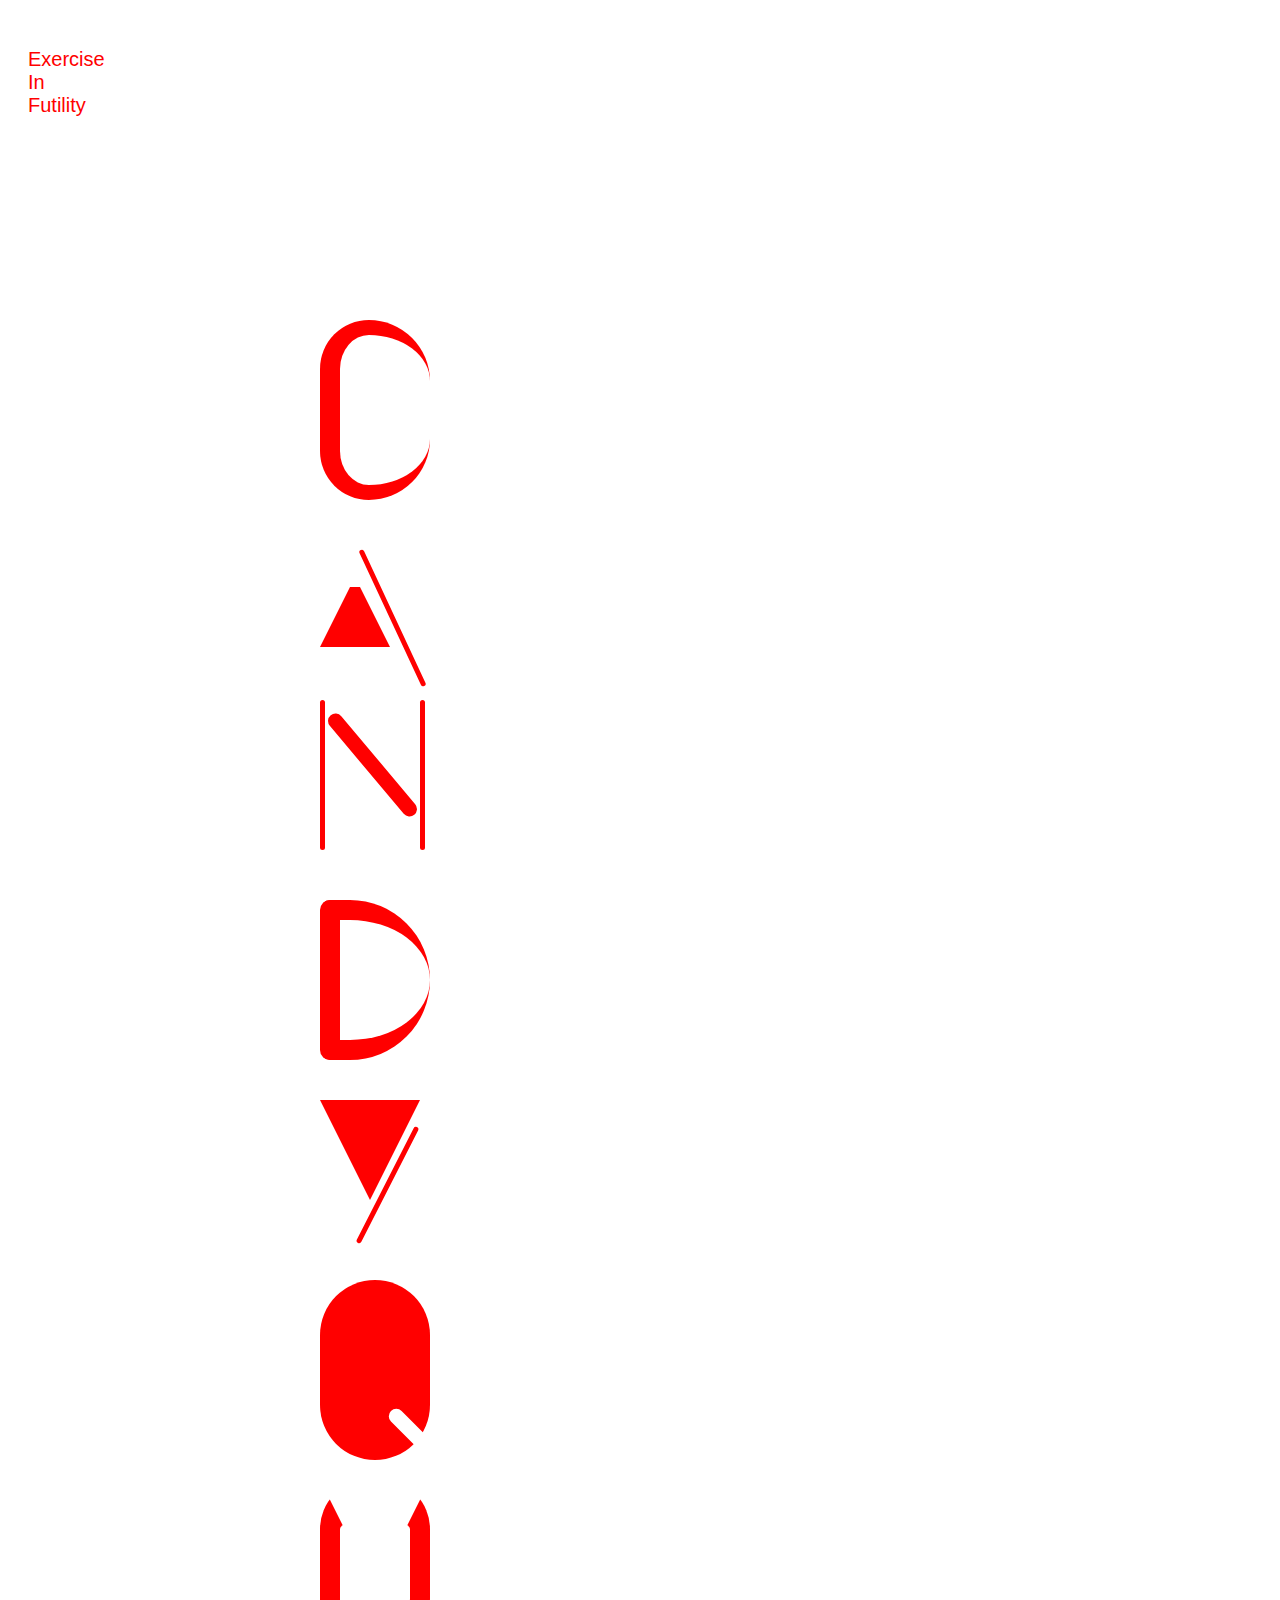
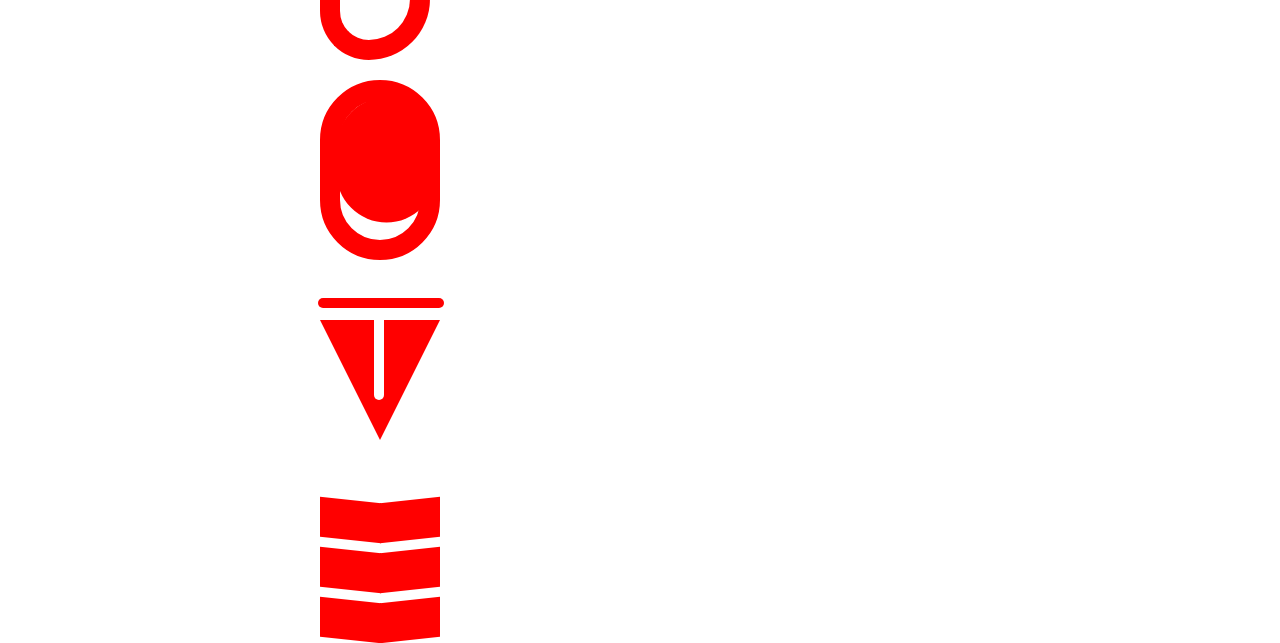
<file: candy.html>
<!DOCTYPE html>
<html lang="en">
    <head>
        <meta charset="utf-8"> 
       	<meta name="viewport" content="width=device-width, initial-scale=1">
       	<link rel="stylesheet" type="text/css" href="candy.css">
        <title>10 letters</title>
    </head>
    <body>
        <div class="#grad"> 
    	<!-- text -->
    	<div id="text">
    		<p>
    			Exercise<br />
    			In<br />
    			Futility<br />
    		</p>
    	</div>

    	<!-- shape -->
    	<div id="shape">
    		<div class="q"></div>
            <div class="q2"></div>
            <div class="rectangle"></div>
            <div class="y"></div>
            <div class="y2"></div>
            <div class="o"></div>
            <div class="o2"></div>
            <div class="a"></div>
            <div class="a2 inline"></div>
            <div class="rectn1"></div>
            <div class="rectn2"></div>
            <div class="rectn3"></div>
            <div class="d"></div>
            <div class="c"></div>
            <div class="u"></div>
            <div class="t"></div>
            <div class="t2"></div>
            <div class="t3"></div>
            <div class="e"></div>
            <div class="e2"></div>
            <div class="e3"></div>

    	</div>

    </body>
</html>
</file>
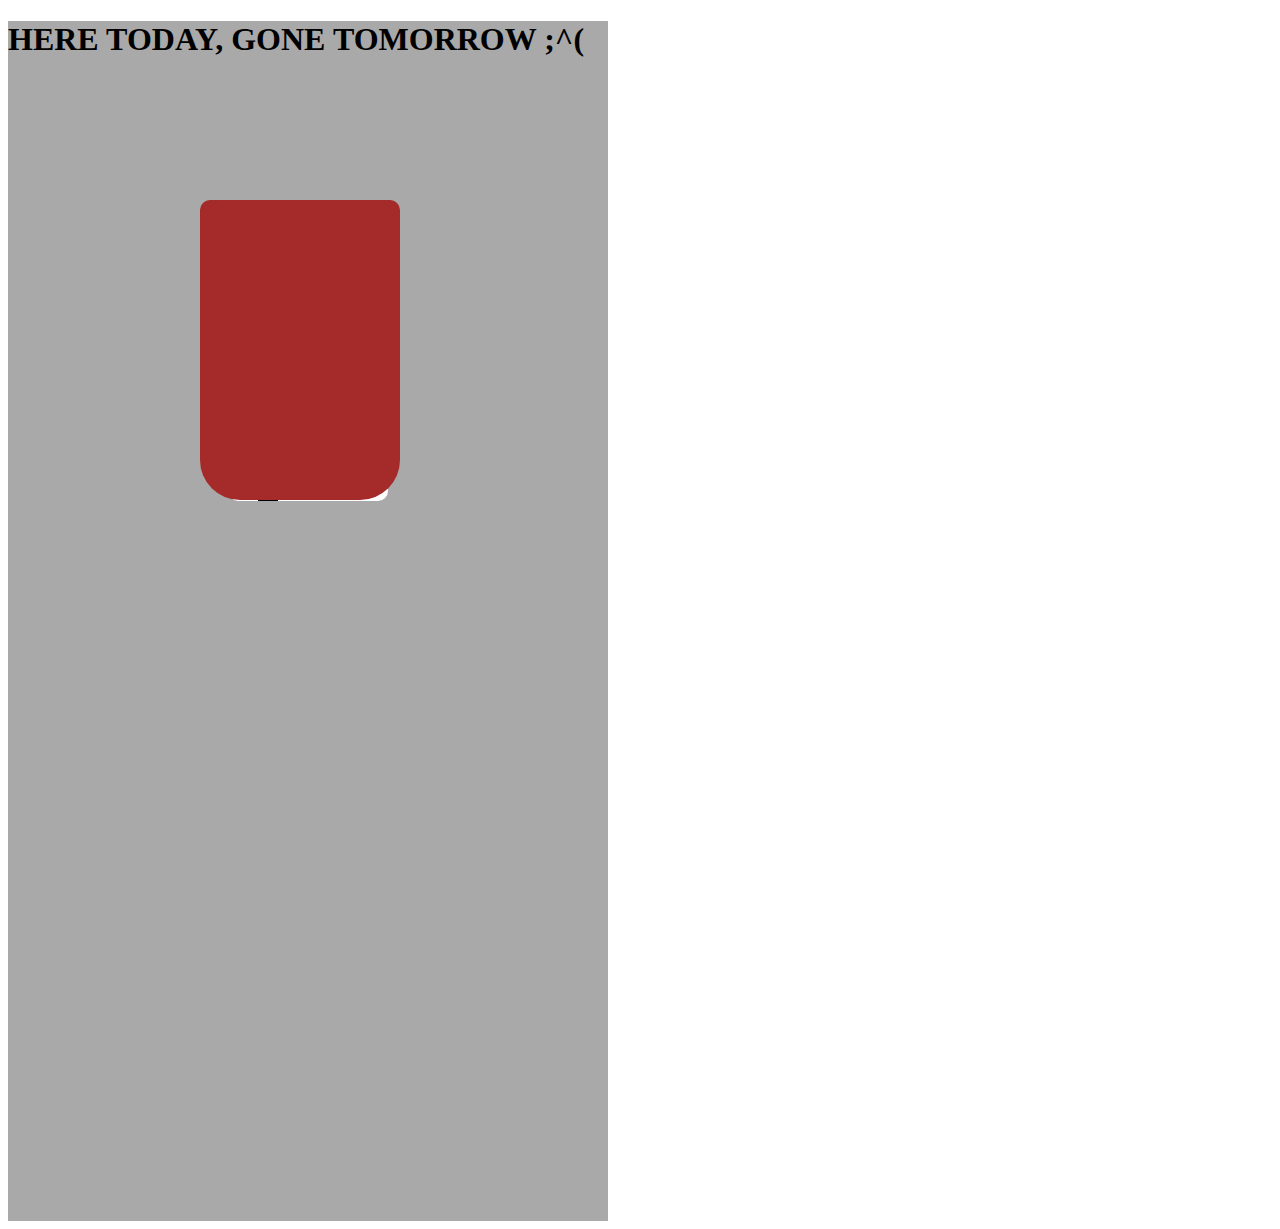
<file: page.html>
<!DOCTYPE html>
<html>
<head>
    <meta charset="utf-8">
    <title>broke</title>
    <link href="credit_card.css" rel="stylesheet" type="text/css">
</head>
<body>
    <div class="cup">

       <h1> HERE TODAY,  GONE TOMORROW ;^(</h1>
       

       
       <div class="card inline">
       </div>
       <div class="strip inline">
       </div>
       
       <div class="chip">
         
       </div>
       
       
       <div class="sign">
         <div class="circle">
          <div class="circle2">
            <div class="wallet">
       </div>
       
      
     

    </div>
</body>
</html>
</file>
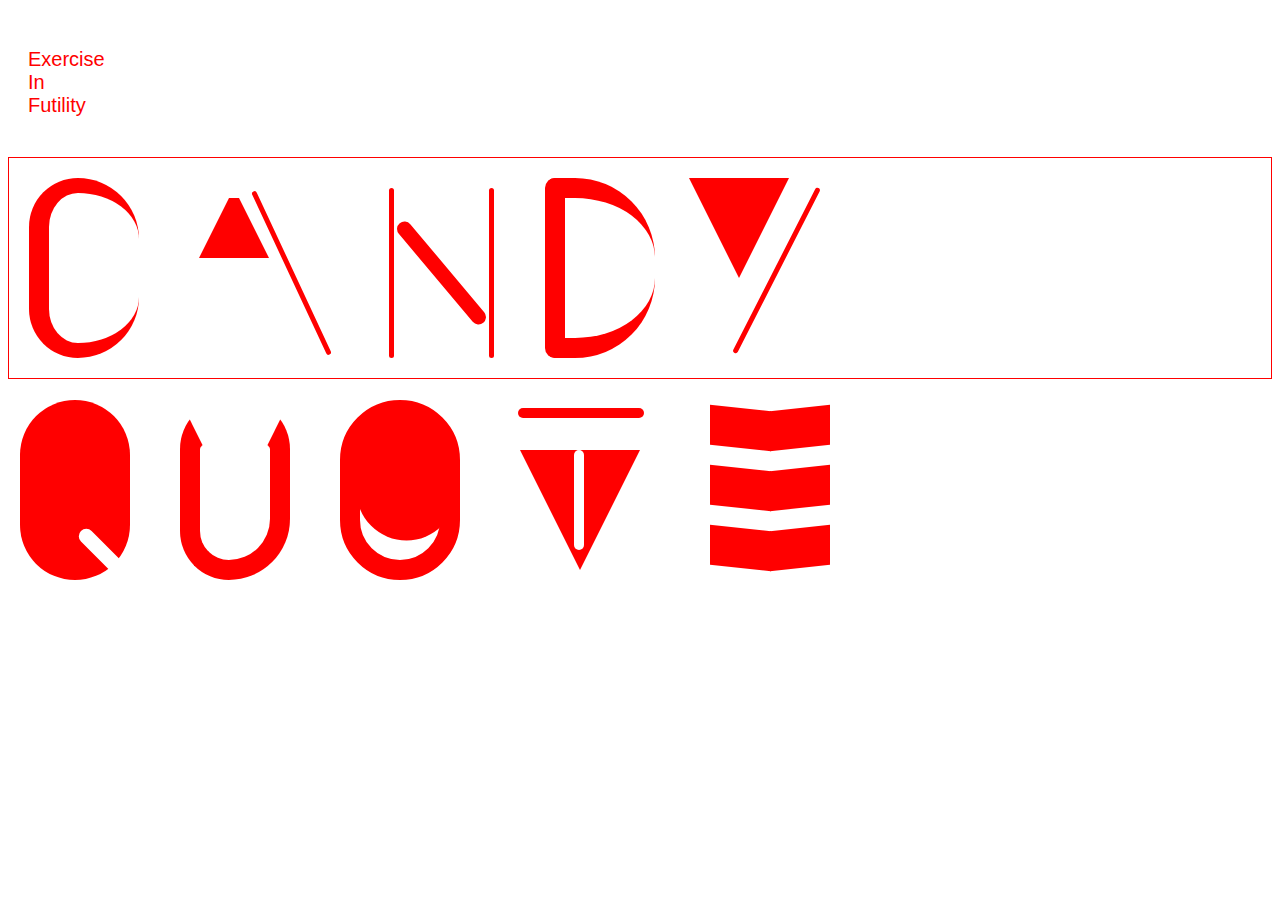
<file: candy/candy-v2.html>
<!DOCTYPE html>
<html lang="en">
    <head>
        <meta charset="utf-8"> 
       	<meta name="viewport" content="width=device-width, initial-scale=1">
       	<link rel="stylesheet" type="text/css" href="candy-v2.css">
        <title>10 letters</title>
    </head>
    <body>
    	<!-- text -->
    	<div id="text">
    		<p>
    			Exercise<br />
    			In<br />
    			Futility<br />
    		</p>
    	</div>

    	<!-- shape container-->
    	<div id="shape">

            <div class="c letter"></div>

            <div class="letter-a letter">
                <div class="a"></div>
                <div class="a2"></div>
            </div>
            
            <div class="letter-n letter">
                <div class="n"></div>
                <div class="n2"></div>
                <div class="n3"></div>
    	</div>
             <div class="d letter"></div>

             <div class="letter-y letter">
                <div class="y"></div>
                <div class="y2"></div>
        </div>

        <div id="flex-container">
                
                <div class="q"></div>
                <div class="q2"></div>
            </div>
            
            <div class="u"></div>

                <div class="o"></div>
                <div class="o2"></div>
            </div>
            

                <div class="t"></div>
                <div class="t2"></div>
                <div class="t3"></div>
            </div>

                <div class="e"></div>
                <div class="e2"></div>
                <div class="e3"></div>
            </div>



    </body>
</html>
</file>
<file: candy.css>
* {
	box-sizing: border-box;
}

/* type */

body{
	font-family: 'Arial', sans-serif;
}

#text, #shape{
	width: 300px;
	display: inline-block;
	padding: 20px;
	vertical-align: top;
}

/* text */

p {
	color: red;
	font-size: 20px;
	transition-property: font-size;
	transition-duration:  800ms;
	transition-timing-function: ease;
	transition-delay: 1s;
}

p:hover {
	font-size: 80px;
	color: grey;
}


/* shapes */




.c {
      width: 110px;
      height: 180px;
      border-right: 0px solid transparent;
      border-top: 15px solid red;
      border-left: 20px solid red;
      border-bottom: 15px solid red;
      border-top-left-radius: 80px;
      border-top-right-radius: 100px;
      border-bottom-left-radius: 80px;
      border-bottom-right-radius: 100px;
      position: absolute;
    left: 320px; 
    top:320px ;
    }
     .c:hover {
	background: grey;
	   border-radius: 25px;
	}
  
  .a {
      width: 70px;
      height: 80px;
      border-left: 30px solid transparent;
      border-right: 30px solid transparent;
      border-bottom: 60px solid red;
        position: absolute; 
    left:320px;
    top:567px;
    }
    .a:hover {
	background: transparent;
	border-radius: 180px;
}
    .a2 {
  	width: 5px;
	height: 150px;
	background: red;
	border-radius: 80px / 80px;
    transform: rotate(-25deg);
    position: absolute; 
    left:390px;
    top:543px;
  }

    
     .o {
      font-size: 300px;
      display: inline-block;
      width: 120px;
      box-sizing: content-box;
      height: 120px;
      border: 20px solid red;
      position: relative;
      border-radius: 80px;
      position: absolute;
      left: 320px; 
      top:380px ;

    }
    .o2 {
	width: 120px;
	height: 120px;
	background: red;
	border-radius: 80px / 80px;
    position: absolute;
    left: 345px; 
    top:390px ;
    transform: rotate(90deg);
}
    .o:hover {
    	background: grey;
	   border-radius: 80px;

}
   .rectn1 {
	width: 5px;
	height: 150px;
	background: red;
	border-radius: 10px / 10px;
    position: absolute;
    left: 320px; 
    top:700px ;
}
	
	.rectn2 {
	width: 15px;
	height: 130px;
	background: red;
	border-radius: 80px / 80px;
    position: absolute;
    left: 365px; 
    top:700px ;
    transform: rotate(-40deg);
    
}

	.rectn2:hover {
	background: grey;
	   border-radius: 80px;
    
}
   .rectn3 {
	width: 5px;
	height: 150px;
	background: red;
	border-radius: 80px / 80px;
    position: absolute;
    left: 420px; 
    top:700px ;
    
}

    .d {
      width: 110px;
      height: 160px;
      border-right: 0px solid transparent;
      border-top: 20px solid red;
      border-left: 20px solid red;
      border-bottom: 20px solid red;
      border-top-left-radius: 10px;
      border-top-right-radius: 80px;
      border-bottom-left-radius: 10px;
      border-bottom-right-radius: 80px;
      position: absolute;
    left: 320px; 
    top:900px ;
    }
    .d:hover {
	background: grey;
	   border-radius: 100px;
	   left: 420px;
	}

.y {
      width: 0;
      height: 0;
      border-left: 50px solid transparent;
      border-right: 50px solid transparent;
      border-top: 100px solid red;
      position: absolute;
     left: 320px; 
     top:1100px ;
}


.y2 {
	width: 5px;
	height: 130px;
	background: red;
	border-radius: 80px / 80px;
    position: absolute;
    left: 365px; 
    top:700px ;
    transform: rotate(27deg);
     left: 385px; 
     top:1120px;
    }

.y:hover {
	  background: white;
	  border-radius: 80px;
	  width: 0;
      height: 0;
      border-left: 50px solid transparent;
      border-right: 50px solid transparent;
      border-top: 100px solid white;
      
} 


	 .q {
	width: 110px;
	height: 180px;
	border-radius: 150px;
	background: red;
	position: absolute;
	left: 320px;
    top:1280px ;
}
   .q2 {
	width: 15px;
	height: 75px;
	background: white;
	border-radius: 80px / 80px;
    position: absolute;
    left: 410px; 
    top:1400px ;
    transform: rotate(-45deg);
}
.q:hover {
	background: transparent;
	border-radius: 80px; 
}  
.u {
      width: 110px;
      height: 180px;
      border-right: 20px solid red;
      border-top: 40px solid transparent;
      border-left: 20px solid red;
      border-bottom: 20px solid red;
      border-top-left-radius: 80px;
      border-top-right-radius: 80px;
      border-bottom-left-radius: 80px;
      border-bottom-right-radius: 100px;
      position: absolute;
    left: 320px; 
    top:1480px ;
    }

.u:hover {
	background: grey;
	border-radius: 80px; 
}
	.o {
      width: 80px;
	  height: 140px;
      display: inline-block;
      
      box-sizing: content-box;
     
      border: 20px solid red;
      position: relative;
      border-radius: 60px;
      position: absolute;
      left: 320px; 
      top:1680px ;

    }
    .o2 {
	width: 125px;
	height: 100px;
	background: red;
	border-radius: 100px / 100px;
    position: absolute;
    left: 324px; 
    top:1710px ;
    transform: rotate(90deg);
}
    .o:hover {
    	background: grey;
	   border-radius: 80px;
	}


.t {
      width: 120px;
      height: 120px;
      border-left: 60px solid transparent;
      border-right: 60px solid transparent;
      border-top: 120px solid red;
      position: absolute;
     left: 320px; 
     top:1920px ;
}
.t2 {
	width: 10px;
	height: 100px;
	background: white;
	border-radius: 80px / 80px;
    position: absolute;
    left: 380px; 
    top:700px ;
    left: 374px; 
    top:1900px;
    
}
.t3 {
	width: 10px;
	height: 126px;
	background: red;
	border-radius: 80px / 80px;
    position: absolute;
    left: 380px; 
    top:700px ;
    left: 376px; 
    top:1840px;
    transform: rotate(90deg);
    
}
.t:hover {
	  background: grey;
	  border-radius: 80px;
	  width: 0;
      height: 0;
      border-left: 50px solid transparent;
      border-right: 50px solid transparent;
      border-top: 100px solid white;
      
} 

	.e {
      position: relative;
      text-align: center;
      padding: 20px;
      margin-bottom: 6px;
      height: 10px;
      width: 120px;
      position: absolute;
      left: 320px; 
      top:2100px ;
    }
    .e:before {
      content: '';
      position: absolute;
      top: 0;
      left: 0;
      height: 100%;
      width: 51%;
      background: red;
      transform: skew(0deg, 6deg);
    }
    .e:after {
      content: '';
      position: absolute;
      top: 0;
      right: 0;
      height: 100%;
      width: 50%;
      background: red;
      transform: skew(0deg, -6deg);
    }
    .e2 {
      position: relative;
      text-align: center;
      padding: 20px;
      margin-bottom: 6px;
      height: 10px;
      width: 120px;
      position: absolute;
      left: 320px; 
      top:2150px ;
    }
    .e2:before {
      content: '';
      position: absolute;
      top: 0;
      left: 0;
      height: 100%;
      width: 51%;
      background: red;
      transform: skew(0deg, 6deg);
    }
    .e2:after {
      content: '';
      position: absolute;
      top: 0;
      right: 0;
      height: 100%;
      width: 50%;
      background: red;
      transform: skew(0deg, -6deg);
    }
    
    .e3 {
      position: relative;
      text-align: center;
      padding: 20px;
      margin-bottom: 6px;
      height: 10px;
      width: 120px;position: absolute;
      left: 320px; 
      top:2200px ;
    }
    .e3:before {
      content: '';
      position: absolute;
      top: 0;
      left: 0;
      height: 100%;
      width: 51%;
      background: red;
      transform: skew(0deg, 6deg);
    }
    .e3:after {
      content: '';
      position: absolute;
      top: 0;
      right: 0;
      height: 100%;
      width: 50%;
      background: red;
      transform: skew(0deg, -6deg);
    }

     .e:hover {
	  background: grey;
	  border-radius: 100px;
	  width: 10px;
      height: 10px;
      border-left: 30px transparent;
      border-right: 30px solid transparent;
      border-top: 100px white;
        
	}

#grad {
  background-image: linear-gradient(to right, red , yellow);
}
</file>
<file: credit_card.css>
.body{

}

.cup{
    position: relative;
    width: 600px;
    height: 1200px;
    background: darkgrey;
}
.h1 {
    font color: green;
    
}
.wallet {
    width: 200px;
    height: 300px;
    background: brown;
    position: fixed;
    bottom: 400px;
    left: 200px;
    border-top-right-radius: 10px;
    border-bottom-left-radius: 40px;
    border-bottom-right-radius: 40px;
    border-top-left-radius: 10px;
}



.card {
    width: 160px;
    height: 280px;
    background: white;
    position: absolute;
    left: 220px;
    top: 200px;
    border-radius: 10px 10px 10px 10px;

}
.strip {
    width: 20px;
    height: 280px;
    background: black;
    position: absolute;
    left: 250px;
    top: 200px;
}
.chip {
    width: 40px;
    height: 50px;
    background: grey;
    position: absolute;
    left: 290px;
    top: 220px;
    opacity: 40%;
    border-radius: 10px 10px 10px 10px;
}
.sign { 
    width: 25px;
    height: 170px;
    background: lightyellow;
    position: absolute;
    left: 290px;
    top: 300px;
}
.circle {
  width: 40px;
  height: 40px;
  background: orange;
  position: absolute;
    left: 40px;
    top: 80px;
  border-radius: 50%

}
.circle2 {
  width: 40px;
  height: 40px;
  background: red;
  position: absolute;
    left: 1px;
    top: 25px;
    
  border-radius: 50%
  

}


.inline{
    display: inline-block;
}
</file>
<file: candy/candy-v2.css>
* {
	box-sizing: border-box;
}

/* type */

body{
	font-family: 'Arial', sans-serif;
}

#text{
	width: 300px;
	display: inline-block;
	padding: 20px;
	vertical-align: top;
}

/* text */

p {
	color: red;
	font-size: 20px;
	transition-property: font-size;
	transition-duration:  4800ms;
	transition-timing-function: ease;
	transition-delay: 1s;
}

p:hover {
	font-size: 80px;
	color: grey;
}


/* shapes */

#shape{
  border: 1px solid red;
  display: flex;
}

.letter{
  margin: 20px;
}


.c {
  width: 110px;
  height: 180px;
  border-right: 0px solid transparent;
  border-top: 15px solid red;
  border-left: 20px solid red;
  border-bottom: 15px solid red;
  border-top-left-radius: 80px;
  border-top-right-radius: 100px;
  border-bottom-left-radius: 80px;
  border-bottom-right-radius: 100px;
}
.c:hover {
  background: grey;
  border-radius: 25px;
}

.letter-a{
  position: relative;
  margin-left: 40px;
}

.a {
  width: 70px;
  height: 80px;
  border-left: 30px solid transparent;
  border-right: 30px solid transparent;
  border-bottom: 60px solid red;
}
.a:hover {
  background: grey;
  border-radius: 180px;
}

.a2 {
  width: 5px;
  height: 180px;
  background: red;
  border-radius: 80px / 80px;
  transform: rotate(-25deg);
  position: absolute;
  left: 90px;
  top: 5px;
}
.letter-n{
  position: relative;
  margin: 20px;
}
 .n {
  width: 5px;
  height: 170px;
  background: red;
  border-radius: 10px / 10px;
  position: absolute;
  left: 80px; 
  top:10px ;
}
 .n2 {
  width: 15px;
  height: 130px;
  background: red;
  border-radius: 80px / 80px;
    position: absolute;
    left: 125px; 
    top:30px ;
    transform: rotate(-40deg);
    
}  
.n2:hover {
  background: grey;
     border-radius: 80px;
    
}  
.n3 {
  width: 5px;
  height: 170px;
  background: red;
  border-radius: 80px / 80px;
    position: absolute;
    left: 180px; 
    top:10px ;
    
}

.d {
      width: 110px;
      height: 180px;
      border-right: 0px solid transparent;
      border-top: 20px solid red;
      border-left: 20px solid red;
      border-bottom: 20px solid red;
      border-top-left-radius: 10px;
      border-top-right-radius: 80px;
      border-bottom-left-radius: 10px;
      border-bottom-right-radius: 80px;
      position: absolute;
      left: 525px;
      
  
    }
    .d:hover {
  background: grey;
     border-radius: 100px;
   
  }
  .letter-y{
  position: relative;
  margin: 20px;
}
  .y {
      width: 0;
      height: 0;
      border-left: 50px solid transparent;
      border-right: 50px solid transparent;
      border-top: 100px solid red;
      position: absolute;
     left: 340px; 
     
}
.y2 {
  width: 5px;
  height: 185px;
  background: red;
  border-radius: 80px / 80px;
    position: absolute;
    left: 425px; 
    
    transform: rotate(27deg);
   
   
    }

.y:hover {
    background: white;
    border-radius: 80px;
    width: 0;
      height: 0;
      border-left: 50px solid transparent;
      border-right: 50px solid transparent;
      border-top: 100px solid white;
      
} 


  #flex-container {
  flex-wrap: wrap;

}


.q {
  width: 110px;
  height: 180px;
  border-radius: 150px;
  background: red;
  position: absolute;
  left: 20px;
  top: 400px;
    
}
.q2 {
    width: 15px;
    height: 75px;
    background: white;
    border-radius: 80px / 80px;
    position: absolute;
    left: 100px; 
    top: 520px;
    
    transform: rotate(-45deg);
}
.q:hover {
  background: grey;
  border-radius: 80px; 
}  
.u {
      width: 110px;
      height: 180px;
      border-right: 20px solid red;
      border-top: 40px solid transparent;
      border-left: 20px solid red;
      border-bottom: 20px solid red;
      border-top-left-radius: 80px;
      border-top-right-radius: 80px;
      border-bottom-left-radius: 80px;
      border-bottom-right-radius: 100px;
      position: absolute;
    left: 180px; 
    top:400px ;
    }

.u:hover {
  background: grey;
  border-radius: 80px; 
}
.o {
      width: 80px;
    height: 140px;
      display: inline-block;
      
      box-sizing: content-box;
     
      border: 20px solid red;
      position: relative;
      border-radius: 60px;
      position: absolute;
      left: 340px; 
      top:400px ;

    }
    .o2 {
  width: 125px;
  height: 100px;
  background: red;
  border-radius: 100px / 100px;
    position: absolute;
    left: 344px; 
    top:428px ;
    transform: rotate(90deg);
}
    .o:hover {
      background: grey;
     border-radius: 80px;
  }


.t {
      width: 120px;
      height: 120px;
      border-left: 60px solid transparent;
      border-right: 60px solid transparent;
      border-top: 120px solid red;
      position: absolute;
     left: 520px; 
     top:450px ;
}
.t2 {
  width: 10px;
  height: 100px;
  background: white;
  border-radius: 80px / 80px;
    position: absolute;
    left: 380px; 
    top:700px ;
    left: 574px; 
    top:450px;
    
}
.t3 {
  width: 10px;
  height: 126px;
  background: red;
  border-radius: 80px / 80px;
    position: absolute;
    left: 380px; 
    top:700px ;
    left: 576px; 
    top:350px;
    transform: rotate(90deg);
    
}
.t:hover {
    background: grey;
    border-radius: 80px;
    width: 10;
      height: 10;
      border-left: 50px solid transparent;
      border-right: 50px solid transparent;
      border-top: 100px solid white;
      
} 

  .e {
      position: relative;
      text-align: center;
      padding: 20px;
      margin-bottom: 6px;
      height: 10px;
      width: 120px;
      position: absolute;
      left: 710px; 
      top:408px ;
    }
    .e:before {
      content: '';
      position: absolute;
      top: 0;
      left: 0;
      height: 100%;
      width: 51%;
      background: red;
      transform: skew(0deg, 6deg);
    }
    .e:after {
      content: '';
      position: absolute;
      top: 0;
      right: 0;
      height: 100%;
      width: 50%;
      background: red;
      transform: skew(0deg, -6deg);
    }
    .e2 {
      position: relative;
      text-align: center;
      padding: 20px;
      margin-bottom: 6px;
      height: 10px;
      width: 120px;
      position: absolute;
      left: 710px; 
      top:468px ;
    }
    .e2:before {
      content: '';
      position: absolute;
      top: 0;
      left: 0;
      height: 100%;
      width: 51%;
      background: red;
      transform: skew(0deg, 6deg);
    }
    .e2:after {
      content: '';
      position: absolute;
      top: 0;
      right: 0;
      height: 100%;
      width: 50%;
      background: red;
      transform: skew(0deg, -6deg);
    }
    
    .e3 {
      position: relative;
      text-align: center;
      padding: 20px;
      margin-bottom: 6px;
      height: 10px;
      width: 120px;position: absolute;
      left: 710px; 
      top:528px ;
    }
    .e3:before {
      content: '';
      position: absolute;
      top: 0;
      left: 0;
      height: 100%;
      width: 51%;
      background: red;
      transform: skew(0deg, 6deg);
    }
    .e3:after {
      content: '';
      position: absolute;
      top: 0;
      right: 0;
      height: 100%;
      width: 50%;
      background: red;
      transform: skew(0deg, -6deg);
    }

     .e:hover {
    background: grey;
    border-radius: 100px;
    width: 10px;
      height: 10px;
      border-left: 30px transparent;
      border-right: 30px solid transparent;
      border-top: 100px white;
        
  }
</file>
